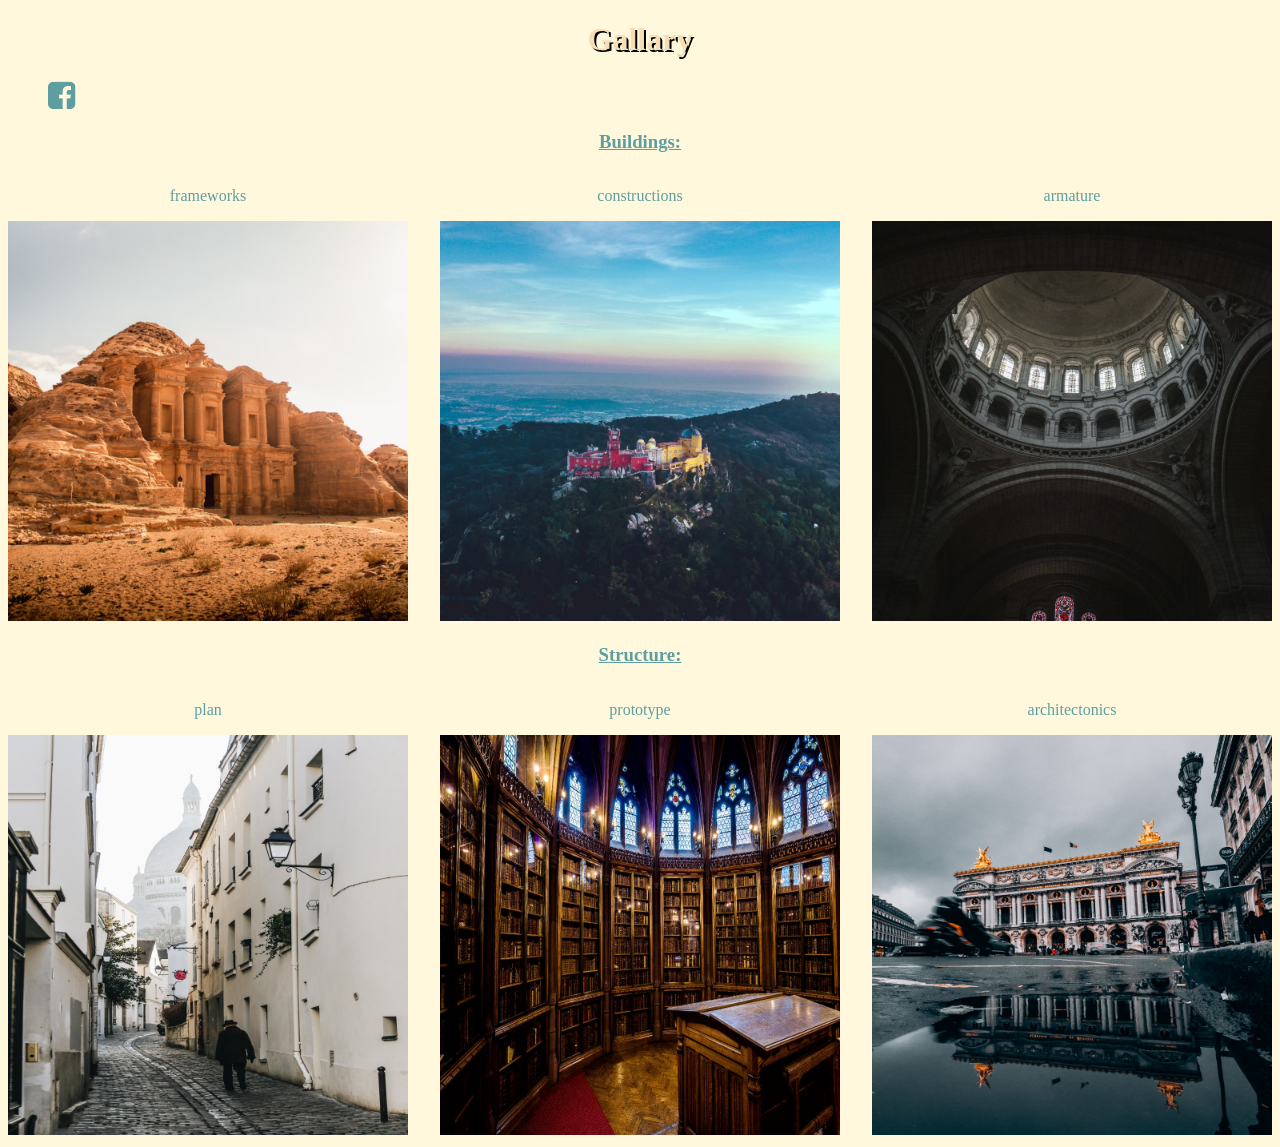
<file: index.html>
<!DOCTYPE html>
<html lang= "en">
<head>
<title>Architecture</title>
<link rel="stylesheet" href="style.css">
<link rel="stylesheet" href="https://cdnjs.cloudflare.com/ajax/libs/font-awesome/4.7.0/css/font-awesome.min.css">
</head>
<body>
    <h1 style="color:wheat; text-align: center;"> Gallary</h1>
    <ul>
            <li>
            <a href="https://www.facebook.com">
            <i class="fa fa-facebook-square fa-2x"></i>
            </a>
            </li>
    </ul>

<h3 class="subtitle">Buildings:</h3>
<div class="flex-container">
    
    <div>
        <p><a href="Architecture.html" >frameworks </a> </p>
        <img src="img/Architecture one.jpg" alt="framework">
    </div>
    <div>
        <p><a href= "https://www.google.com"><p>constructions </a> </p>
        <img src="img/Architecture two.jpg" alt="constructions" >
    </div>
    <div>
        <p><a href= "https://www.google.com"><p>armature </a> </p>
        <img src="img/Architecture three.jpg"alt="armature" >
    </div>
</div>
<h3 class="subtitle">Structure:</h3>
<div class="flex-container">

    
    <div>
        <p><a href= "https://www.google.com"><p>plan</a> </p>
        <img src="img/Architecture four.jpg"alt="plan" >
    </div>
    <div>
        <p><a href= "https://www.google.com"><p>prototype</a> </p>
        <img src="img/Architecture five.jpg"alt="prototype">
    </div>
    <div>
        <p><a href= "https://www.google.com"><p>architectonics</a> </p>
        <img src="img/Architecture six.jpg"alt="architectonics">
    </div>
</div>



</body>
</html>
</file>
<file: style.css>
body{
    background-color: cornsilk;
}
h1{
    color: burlywood;
    text-align: center;
    text-shadow: 2px 2px black;
}
.subtitle{
    color:cadetblue;
    text-align: center;
    text-decoration: underline;
}
a{
    color: cadetblue;
    text-decoration: none;
}
p{
    text-align: center;
}
img{
    width: 400px;
    height:auto;

}

.flex-container{
    display: flex;
    flex-direction: row;
    justify-content: space-between;
    align-items: flex-end;

}
.socialmedia{
    color: red;
    
}
ul{
    list-style-type: none;
    display: flex;
    align-items: center;
}
</file>
